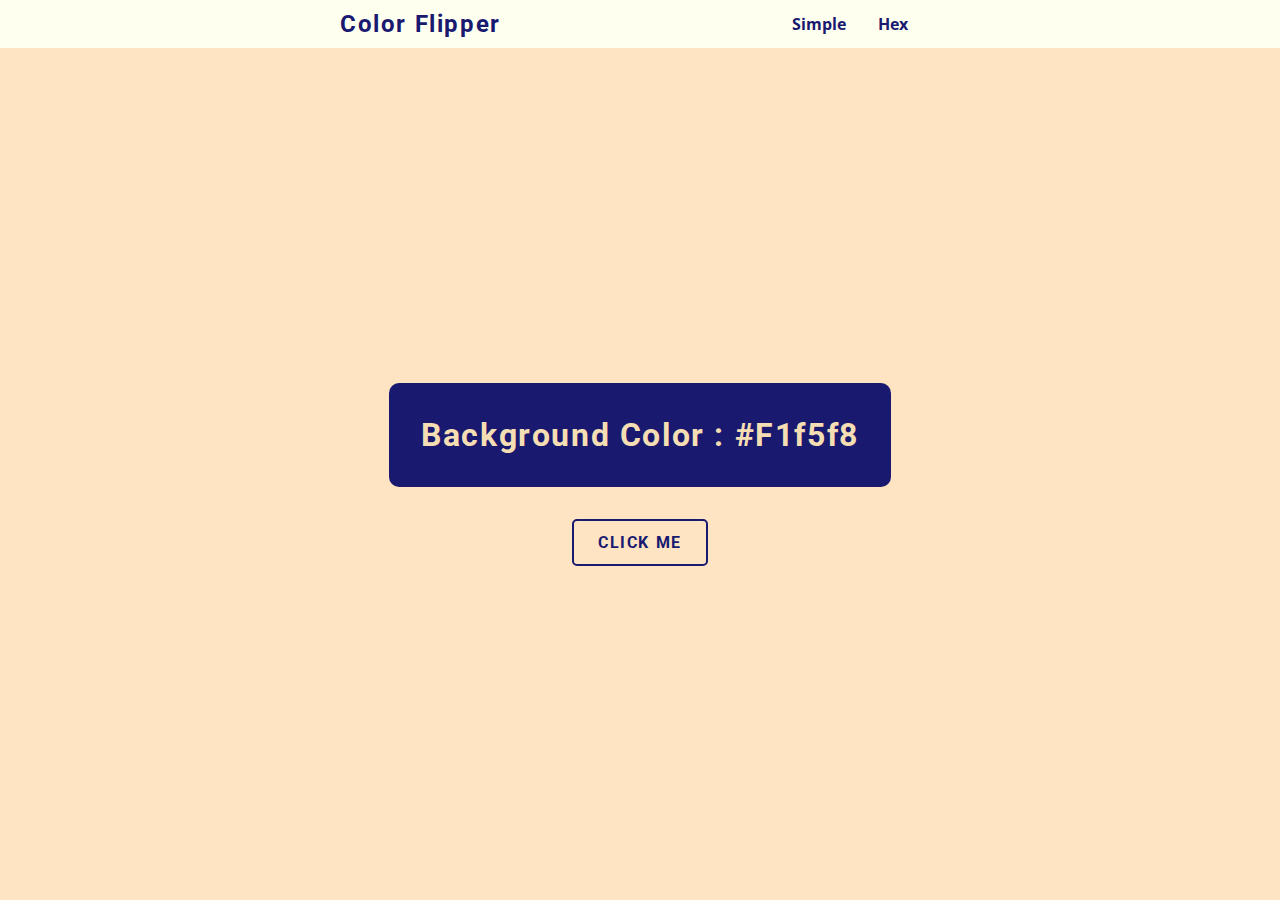
<file: index.html>
<!DOCTYPE html>
<html lang="en">

<head>
    <meta charset="UTF-8">
    <meta http-equiv="X-UA-Compatible" content="IE=edge">
    <meta name="viewport" content="width=device-width, initial-scale=1.0">
    <title>Color Flipper ||Simple</title>
    <link rel="stylesheet" href="style.css">

</head>

<body>
    <nav>
        <div class="nav-center">
            <h4>Color Flipper</h4>
            <ul class="nav-link">

                <li>
                    <a href="index.html">Simple</a>
                </li>
                <li>
                    <a href="hex.html">Hex</a>
                </li>
            </ul>
        </div>
    </nav>
    <main>
        <div class="container">
            <h2>Background Color : <span class="color">#f1f5f8</span></h2>
            <button class="btn btn-hero" id="btn">Click Me</button>
        </div>
    </main>



    <script src="main.js"></script>
</body>

</html>
</file>
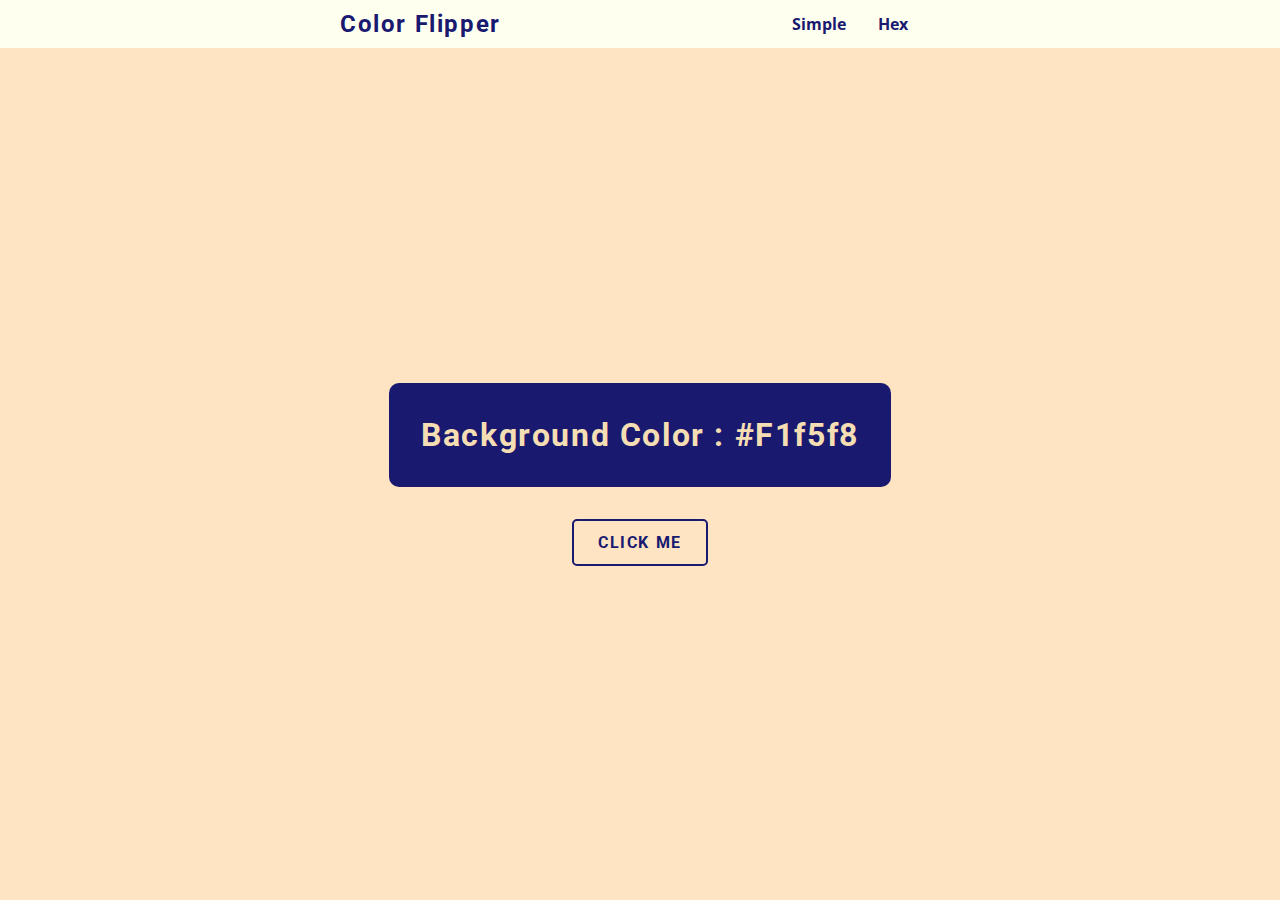
<file: hex.html>
<!DOCTYPE html>
<html lang="en">

<head>
    <meta charset="UTF-8">
    <meta http-equiv="X-UA-Compatible" content="IE=edge">
    <meta name="viewport" content="width=device-width, initial-scale=1.0">
    <title>Color Flipper ||Hex</title>
    <link rel="stylesheet" href="style.css">
</head>

<body>
    <nav>
        <div class="nav-center">
            <h4>Color Flipper</h4>
            <ul class="nav-link">

                <li>
                    <a href="index.html">Simple</a>
                </li>
                <li>
                    <a href="hex.html">Hex</a>
                </li>
            </ul>
        </div>
    </nav>
    <main>
        <div class="container">
            <h2>Background Color : <span class="color">#f1f5f8</span></h2>
            <button class="btn btn-hero" id="btn">Click Me</button>
        </div>

    </main>



    <script src="hex.js"></script>
</body>

</html>
</file>
<file: style.css>
@import url("https://fonts.googleapis.com/css?family=Open+Sans|Roboto:400,700&display=swap");
*,
::after,
::before {
    margin: 0;
    padding: 0;
    box-sizing: border-box;
}

body {
    font-family: "Open Sans", sans-serif;
    background-color: bisque;
    color: midnightblue;
    line-height: 1.5;
    font-size: 1rem;
}

ul {
    list-style-type: none;
}

a {
    text-decoration: none;
}

h1,
h2,
h3,
h4 {
    letter-spacing: 0.1rem;
    text-transform: capitalize;
    line-height: 1.25;
    font-family: "Roboto", sans-serif;
}

h1 {
    font-size: 3rem;
}

h2 {
    font-size: 2rem;
}

h3 {
    font-size: 1rem;
}

h4 {
    font-size: 1.5rem;
}

nav {
    background-color: ivory;
    height: 3rem;
    display: grid;
    align-items: center;
    box-shadow: rgb(22, 11, 3);
}

.nav-center {
    width: 90vw;
    max-width: 600px;
    margin: 0 auto;
    display: flex;
    align-items: center;
    justify-content: space-between;
}

.nav-link {
    display: flex;
}

nav a {
    text-transform: capitalize;
    font-weight: 700;
    font-size: 1rem;
    color: midnightblue;
    margin-right: 2rem;
}

nav a:hover {
    color: rgb(158, 156, 179);
    font-size: 1.2rem;
}

main {
    min-height: calc(100vh - 3rem);
    display: grid;
    place-items: center;
}

.container {
    text-align: center;
}

.container h2 {
    background-color: midnightblue;
    color: wheat;
    padding: 2rem;
    border-radius: 10px;
    margin-bottom: 2rem;
}

.btn-hero {
    font-family: "Roboto", sans-serif;
    text-transform: uppercase;
    background-color: transparent;
    color: midnightblue;
    letter-spacing: 0.1rem;
    display: inline-block;
    font-weight: 700;
    border: 2px solid midnightblue;
    cursor: pointer;
    border-radius: 5px;
    font-size: 1rem;
    padding: 0.75rem 1.5rem;
}

.btn-hero:hover {
    color: white;
    background-color: midnightblue;
}
</file>
